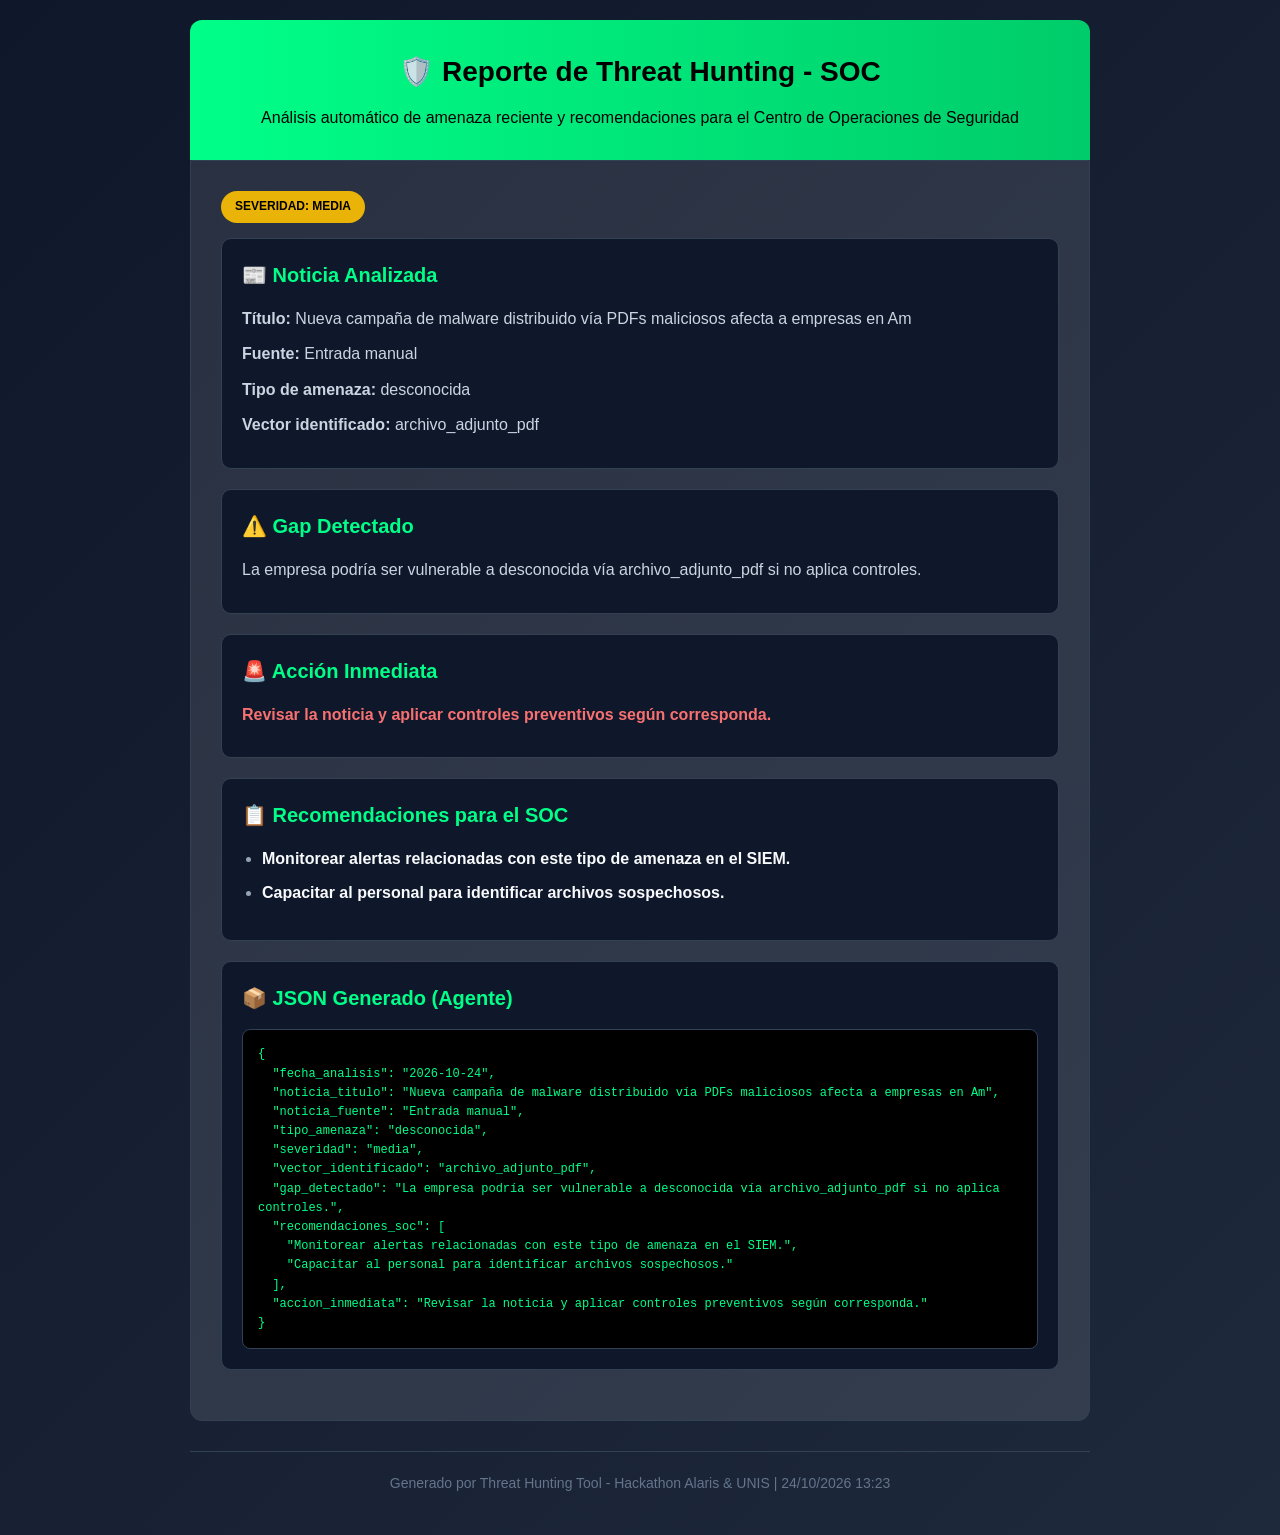
<file: reporte_soc.html>
<!DOCTYPE html>
<html lang="es">
<head>
    <meta charset="UTF-8">
    <meta name="viewport" content="width=device-width, initial-scale=1.0">
    <title>Reporte SOC - Threat Hunting</title>
    <style>
        * { margin: 0; padding: 0; box-sizing: border-box; }
        body {
            font-family: 'Segoe UI', Tahoma, Geneva, Verdana, sans-serif;
            background: linear-gradient(135deg, #0f172a 0%, #1e293b 100%);
            color: #f8fafc;
            line-height: 1.6;
            padding: 20px;
        }
        .container { max-width: 900px; margin: 0 auto; }
        .header {
            background: linear-gradient(90deg, #00ff88 0%, #00cc6a 100%);
            padding: 30px;
            border-radius: 12px 12px 0 0;
            text-align: center;
        }
        .header h1 { color: #000000; font-size: 28px; margin-bottom: 10px; }
        .header p { color: #000000; font-size: 16px; }
        .content { background: #ffffff1a; padding: 30px; border-radius: 0 0 12px 12px; border: 1px solid #334155; }
        .badge {
            display: inline-block;
            padding: 6px 14px;
            border-radius: 20px;
            font-size: 12px;
            font-weight: bold;
            text-transform: uppercase;
            margin-bottom: 15px;
        }
        .badge.critica { background: #ef4444; color: white; }
        .badge.alta { background: #f59e0b; color: white; }
        .badge.media { background: #eab308; color: #000; }
        .badge.baja { background: #10b981; color: white; }
        .card {
            background: #0f172a;
            border: 1px solid #334155;
            border-radius: 10px;
            padding: 20px;
            margin-bottom: 20px;
        }
        .card h2 { color: #00ff88; margin-bottom: 15px; font-size: 20px; }
        .card p { color: #cbd5e1; margin-bottom: 10px; }
        .grid { display: grid; grid-template-columns: 1fr 1fr; gap: 20px; }
        @media (max-width: 600px) { .grid { grid-template-columns: 1fr; } }
        ul { margin-left: 20px; margin-bottom: 15px; }
        li { color: #94a3b8; margin-bottom: 8px; }
        li strong { color: #f8fafc; }
        .footer {
            text-align: center;
            margin-top: 30px;
            padding: 20px;
            color: #64748b;
            font-size: 14px;
            border-top: 1px solid #334155;
        }
        .json-box {
            background: #000000;
            border: 1px solid #334155;
            border-radius: 8px;
            padding: 15px;
            font-family: 'Consolas', 'Monaco', monospace;
            font-size: 12px;
            color: #00ff88;
            overflow-x: auto;
            margin-top: 15px;
            white-space: pre-wrap;
        }
    </style>
</head>
<body>
    <div class="container">
        <div class="header">
            <h1>🛡️ Reporte de Threat Hunting - SOC</h1>
            <p>Análisis automático de amenaza reciente y recomendaciones para el Centro de Operaciones de Seguridad</p>
        </div>

        <div class="content">
            <div class="badge media">Severidad: MEDIA</div>

            <div class="card">
                <h2>📰 Noticia Analizada</h2>
                <p><strong>Título:</strong> Nueva campaña de malware distribuido vía PDFs maliciosos afecta a empresas en Am</p>
                <p><strong>Fuente:</strong> Entrada manual</p>
                <p><strong>Tipo de amenaza:</strong> desconocida</p>
                <p><strong>Vector identificado:</strong> archivo_adjunto_pdf</p>
            </div>

            <div class="card">
                <h2>⚠️ Gap Detectado</h2>
                <p>La empresa podría ser vulnerable a desconocida vía archivo_adjunto_pdf si no aplica controles.</p>
            </div>

            <div class="card">
                <h2>🚨 Acción Inmediata</h2>
                <p style="color: #f87171; font-weight: bold;">Revisar la noticia y aplicar controles preventivos según corresponda.</p>
            </div>

            <div class="card">
                <h2>📋 Recomendaciones para el SOC</h2>
                <ul>
                    <li><strong>Monitorear alertas relacionadas con este tipo de amenaza en el SIEM.</strong></li><li><strong>Capacitar al personal para identificar archivos sospechosos.</strong></li>
                </ul>
            </div>

            <div class="card">
                <h2>📦 JSON Generado (Agente)</h2>
                <div class="json-box">{
  "fecha_analisis": "2026-10-24",
  "noticia_titulo": "Nueva campaña de malware distribuido vía PDFs maliciosos afecta a empresas en Am",
  "noticia_fuente": "Entrada manual",
  "tipo_amenaza": "desconocida",
  "severidad": "media",
  "vector_identificado": "archivo_adjunto_pdf",
  "gap_detectado": "La empresa podría ser vulnerable a desconocida vía archivo_adjunto_pdf si no aplica controles.",
  "recomendaciones_soc": [
    "Monitorear alertas relacionadas con este tipo de amenaza en el SIEM.",
    "Capacitar al personal para identificar archivos sospechosos."
  ],
  "accion_inmediata": "Revisar la noticia y aplicar controles preventivos según corresponda."
}</div>
            </div>
        </div>

        <div class="footer">
            Generado por Threat Hunting Tool - Hackathon Alaris & UNIS | 24/10/2026 13:23
        </div>
    </div>
</body>
</html>
</file>
